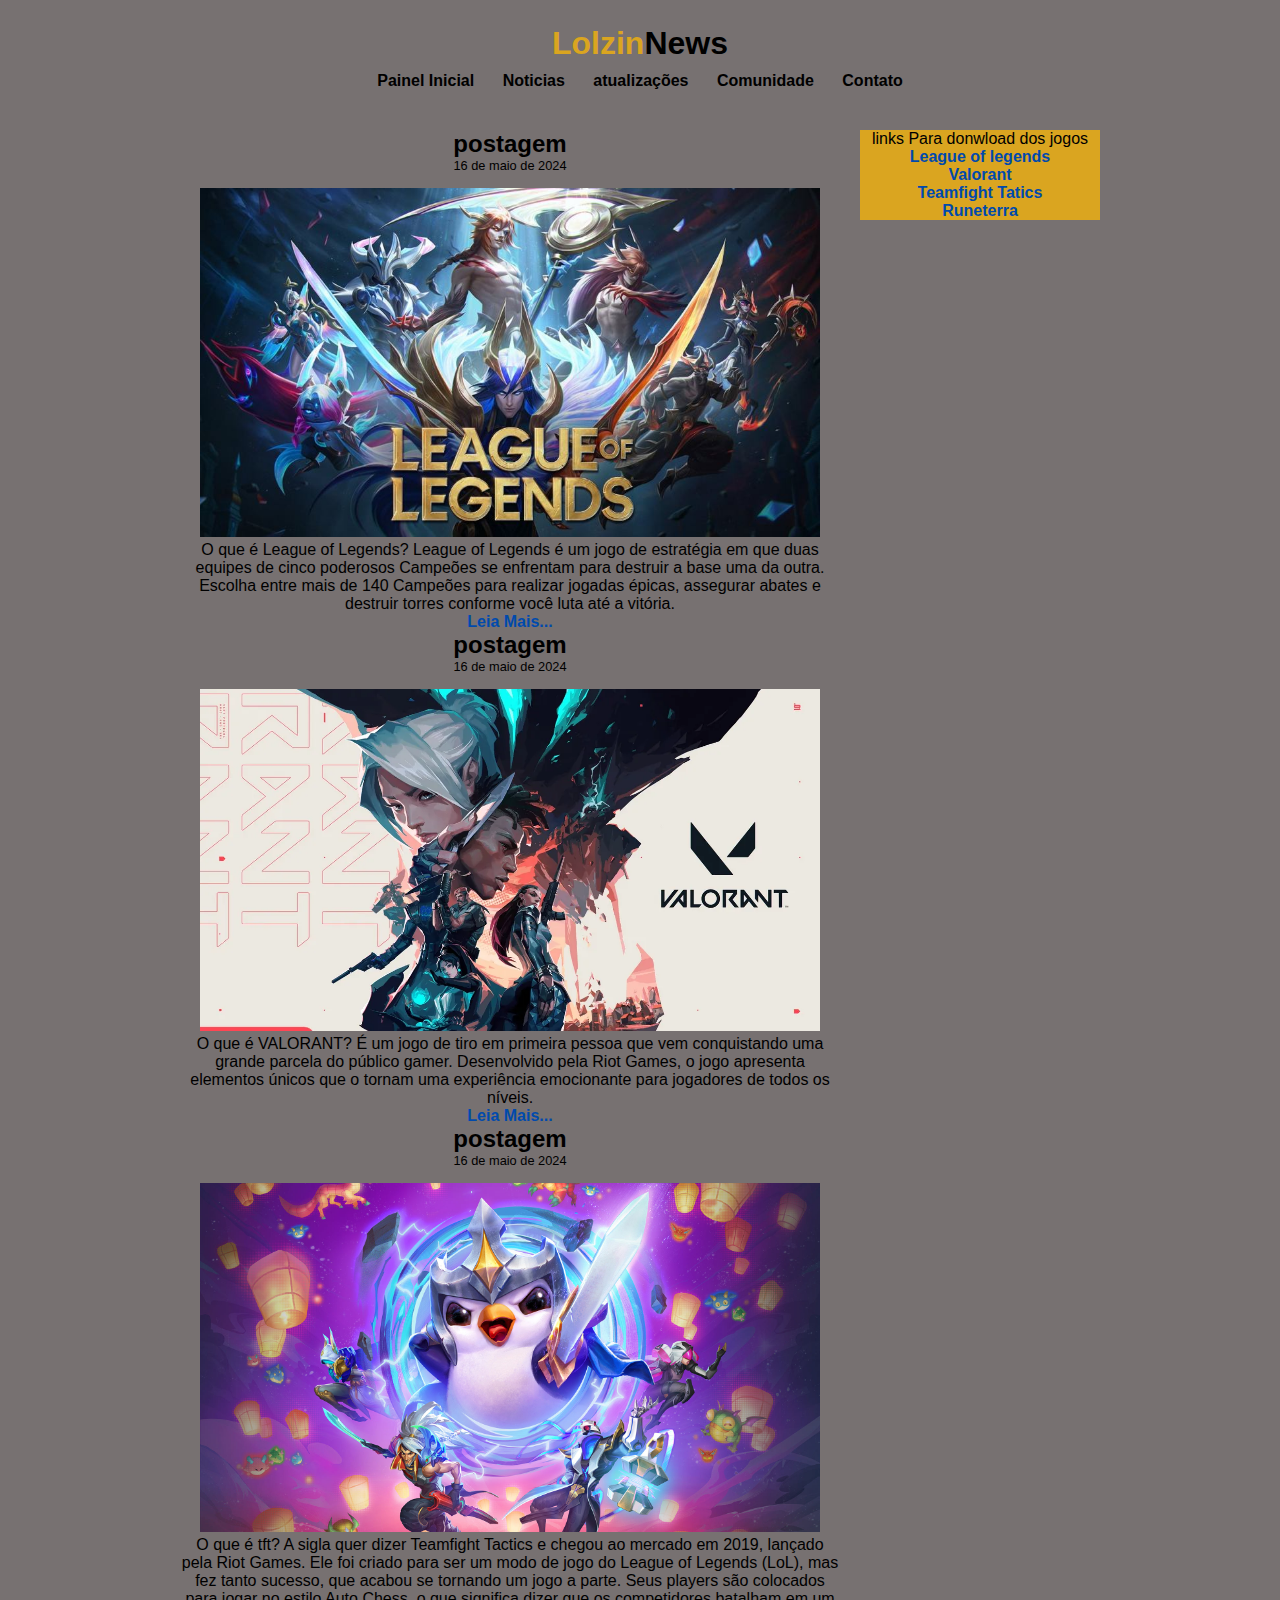
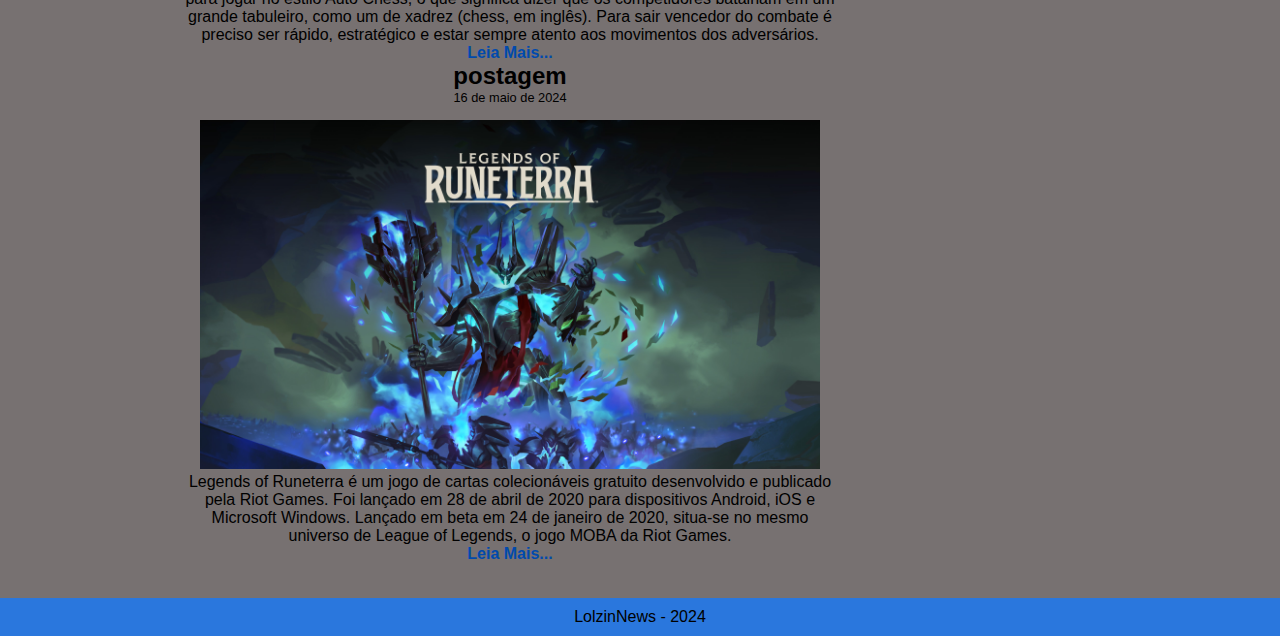
<file: index.html>
<!DOCTYPE html>
<html lang="pt-br">
<head>
    <meta charset="UTF-8">
    <meta name="viewport" content="width=device-width, initial-scale=1.0">
    <link rel="stylesheet" href="style.css">
    <title>LolzinNews - Tudo sobre Lolzin</title>
</head>
<body>
   <div class="header">
        <div class="logo">
            <h1><span class="dourado">Lolzin</span>News</h1>
        <main class="menu">
            <a href="index.html">Painel Inicial</a>
            <a href="noticias.html">Noticias</a>
            <a href="atualizações.html">atualizações</a>
            <a href="comunidade.html">Comunidade</a>
            <a href="contato.html">Contato</a>
        </main>
   </div>
   <div class="container">
    <div class="posts">
        <!--postagens-->
        <div class="posts"> <!--primeiro post lol -->
            <h2>postagem</h2>
            <span class="data-post">16 de maio de  2024</span>
            <img src="imagem/tela inicial.jpg" width="620px">
            <p>O que é League of Legends? League of Legends é um jogo de estratégia em que duas equipes de cinco poderosos Campeões se enfrentam para destruir a base uma da outra. Escolha entre mais de 140 Campeões para realizar jogadas épicas, assegurar abates e destruir torres conforme você luta até a vitória.</p>
            <a href="#">Leia Mais...</a>
            <br>
        </div>
        
        <div class="posts"> <!--segundo post, mudar imagem valorant-->
            <h2>postagem</h2>
            <span class="data-post">16 de maio de  2024</span>
            <img src="imagem/tela inical 2.webp" width="620px">
            <p>O que é VALORANT? É um jogo de tiro em primeira pessoa que vem conquistando uma grande parcela do público gamer. Desenvolvido pela Riot Games, o jogo apresenta elementos únicos que o tornam uma experiência emocionante para jogadores de todos os níveis.</p>
            <a href="#">Leia Mais...</a>
            <br>
        </div>
        
        <div class="posts"> <!--terceiro post, mudar imagem tft-->
            <h2>postagem</h2>
            <span class="data-post">16 de maio de  2024</span>
            <img src="imagem/tela incial 3.jpg" width="620px">
            <p>O que é tft? A sigla quer dizer Teamfight Tactics e chegou ao mercado em 2019, lançado pela Riot Games. Ele foi criado para ser um modo de jogo do League of Legends (LoL), mas fez tanto sucesso, que acabou se tornando um jogo a parte. 
            Seus players são colocados para jogar no estilo Auto Chess, o que significa dizer que os competidores batalham em um grande tabuleiro, como um de xadrez (chess, em inglês). Para sair vencedor do combate é preciso ser rápido, estratégico e estar sempre atento aos movimentos dos adversários. </p>
            <a href="#">Leia Mais...</a>
            <br>
        </div>
        
        <div class="posts"> <!--quarto post, mudar imagem runetarra-->
            <h2>postagem</h2>
            <span class="data-post">16 de maio de  2024</span>
            <img src="imagem/tela inical 4.jpeg" width="620px">
            <p>Legends of Runeterra é um jogo de cartas colecionáveis gratuito desenvolvido e publicado pela Riot Games. Foi lançado em 28 de abril de 2020 para dispositivos Android, iOS e Microsoft Windows. Lançado em beta em 24 de janeiro de 2020, situa-se no mesmo universo de League of Legends, o jogo MOBA da Riot Games.</p>
            <a href="#">Leia Mais...</a>
            <br>
        </div>
    </div>
    
    <div class="barra-lateral">
        links Para donwload dos jogos <br>
        <a href="https://signup.leagueoflegends.com/pt-br/signup/redownload">League of legends</a> <br>
        <a href="https://playvalorant.com/pt-br/?gad_source=1&gclid=CjwKCAjwr7ayBhAPEiwA6EIGxOQYak-glPahIy9ET6PlkI7tFq9iKEc9C8QoRF_yVpnfeB92pxPIRRoCm_4QAvD_BwE&gclsrc=aw.ds">Valorant</a><br>
        <a href="https://teamfighttactics.leagueoflegends.com/pt-br/">Teamfight Tatics</a><br>
        <a href="https://playruneterra.com/pt-br/">Runeterra</a>
    </div>
   </div>
   
</div>

<footer>
    LolzinNews - 2024
</footer>

</body>
</html>
</file>
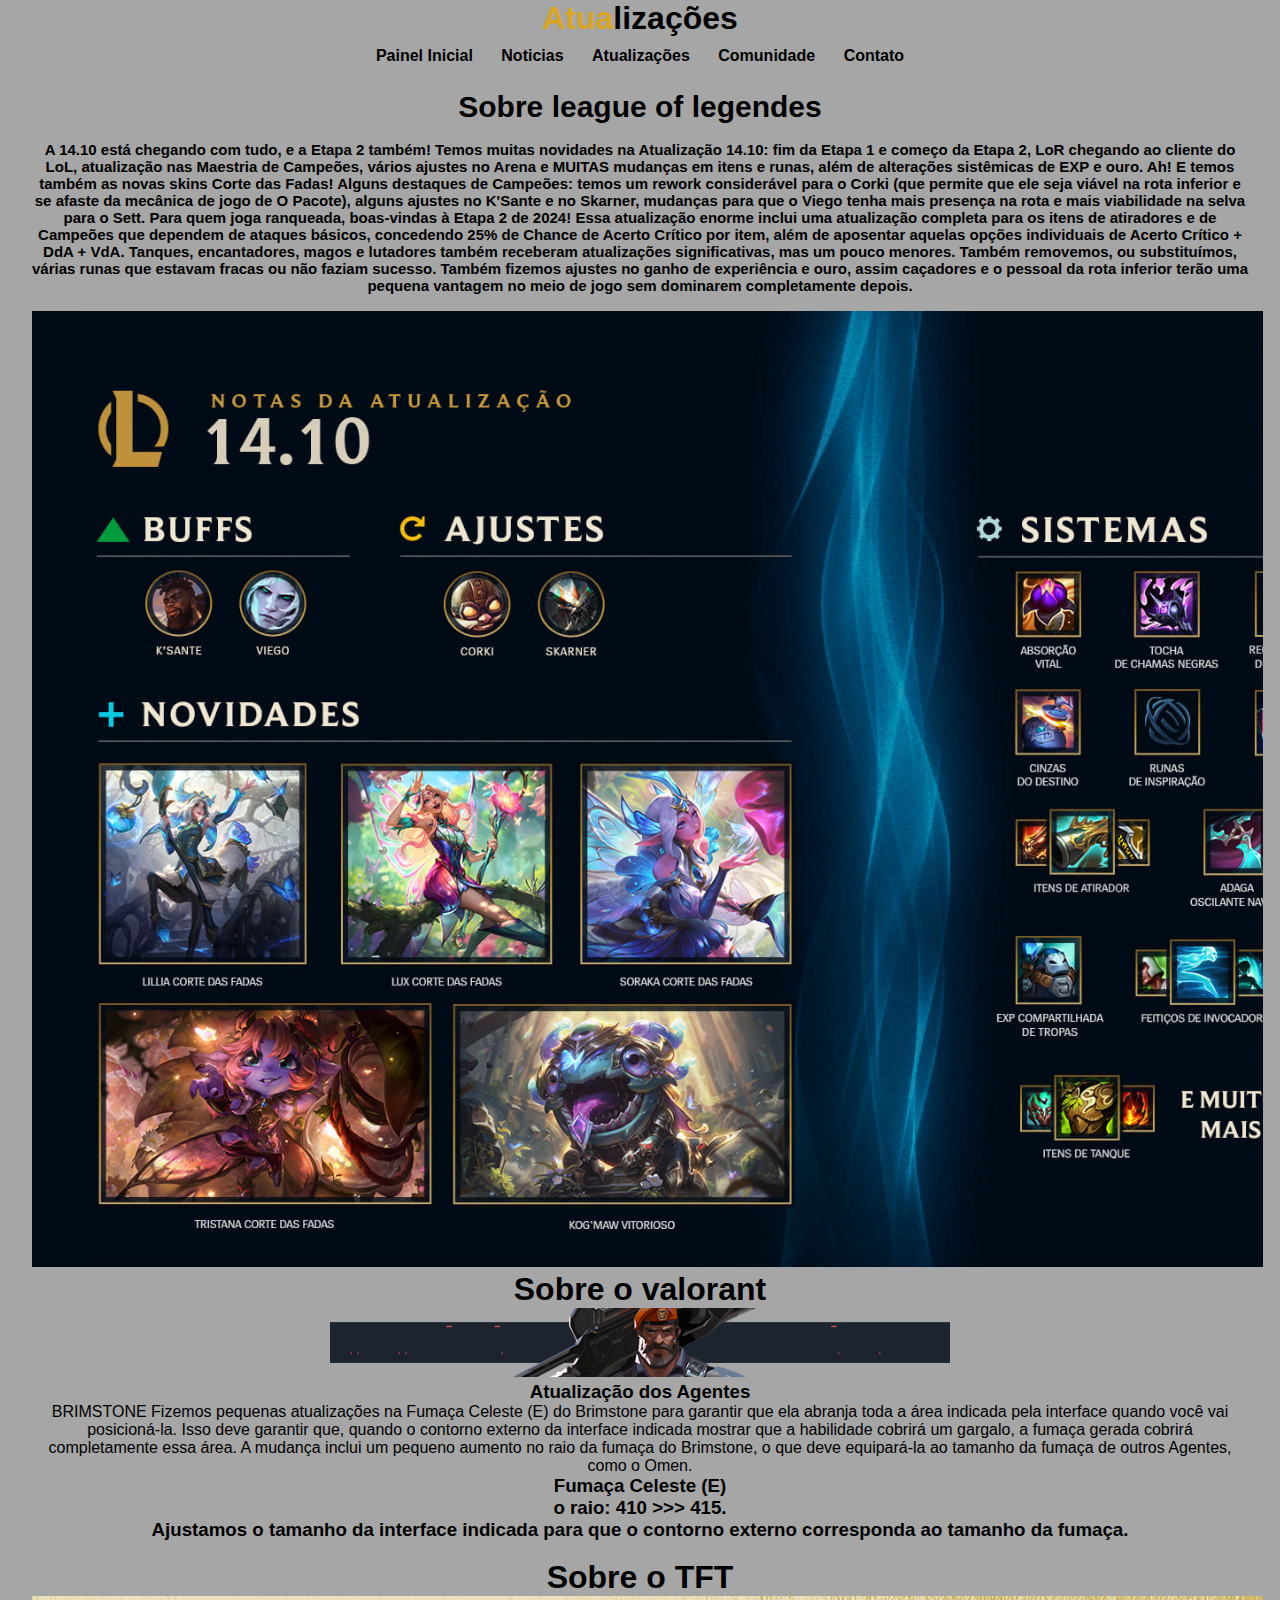
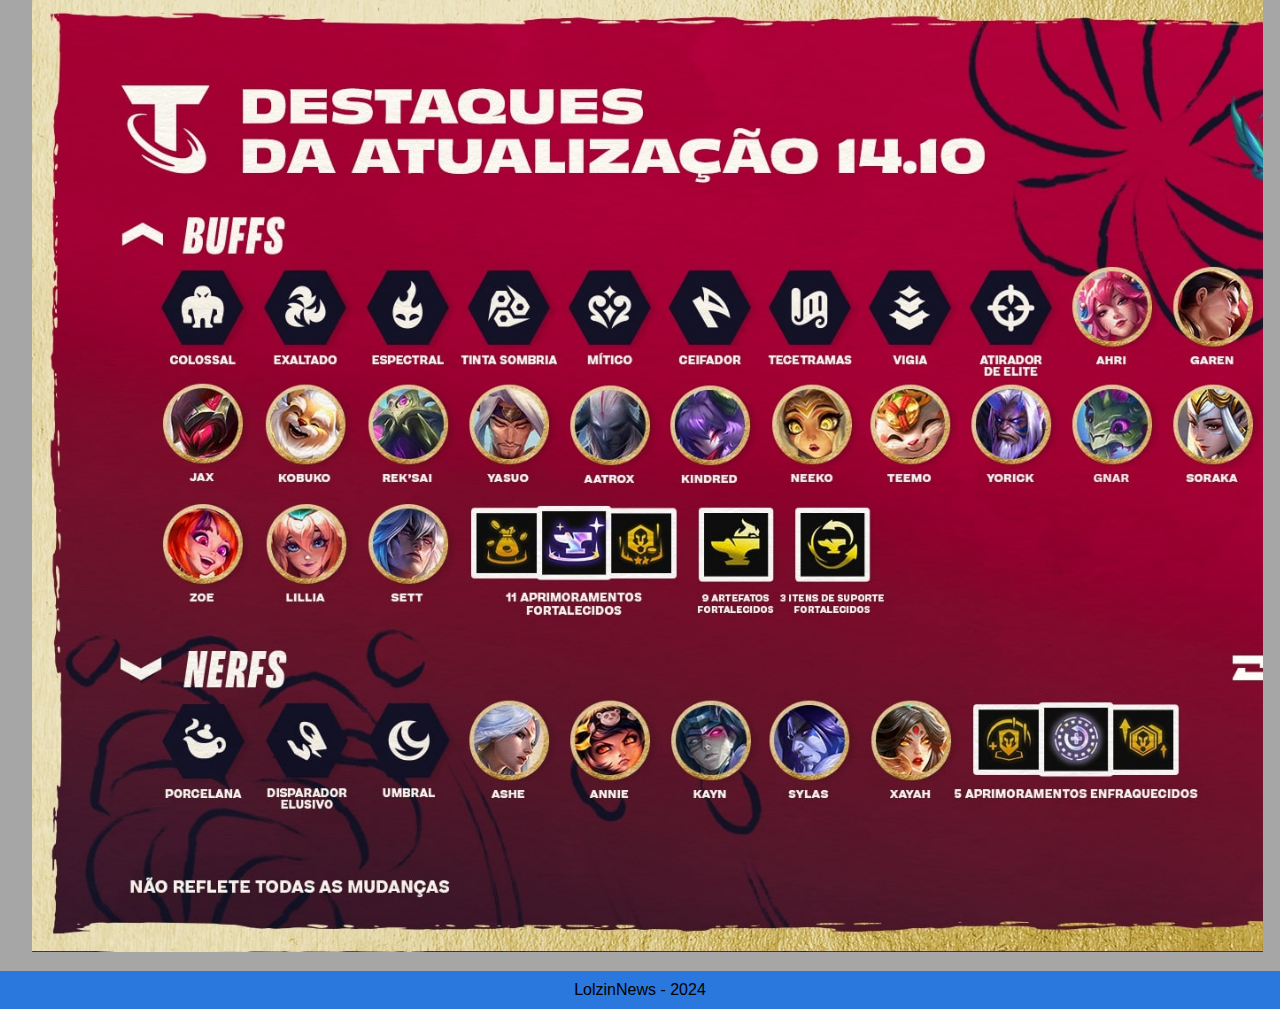
<file: atualizações.html>
<!DOCTYPE html>
<html lang="pt-br">
<head>
    <meta charset="UTF-8">
    <meta name="viewport" content="width=device-width, initial-scale=1.0">
    <title>atualizações</title>
    <link rel="stylesheet" href="style.css">
</head>
<body class="atualização">

    <div class="atualização">
        <h1><span class="dourado">Atua</span>lizações</h1>
    <div class="menu">
        <a href="index.html">Painel Inicial</a>
        <a href="noticias.html">Noticias</a>
        <a href="atualizações.html">Atualizações</a>
        <a href="comunidade.html">Comunidade</a>
        <a href="contato.html">Contato</a>
    </div>
</div>

<div class="container">
    <div class="texto">
        <h1>Sobre league of legendes</h1><br>
    <h4> A 14.10 está chegando com tudo, e a Etapa 2 também! Temos muitas novidades na Atualização 14.10: fim da Etapa 1 e começo da Etapa 2, LoR chegando ao cliente do LoL, atualização nas Maestria de Campeões, vários ajustes no Arena e MUITAS mudanças em itens e runas, além de alterações sistêmicas de EXP e ouro. Ah! E temos também as novas skins Corte das Fadas! Alguns destaques de Campeões: temos um rework considerável para o Corki (que permite que ele seja viável na rota inferior e se afaste da mecânica de jogo de O Pacote), alguns ajustes no K'Sante e no Skarner, mudanças para que o Viego tenha mais presença na rota e mais viabilidade na selva para o Sett. Para quem joga ranqueada, boas-vindas à Etapa 2 de 2024! Essa atualização enorme inclui uma atualização completa para os itens de atiradores e de Campeões que dependem de ataques básicos, concedendo 25% de Chance de Acerto Crítico por item, além de aposentar aquelas opções individuais de Acerto Crítico + DdA + VdA. Tanques, encantadores, magos e lutadores também receberam atualizações significativas, mas um pouco menores. Também removemos, ou substituímos, várias runas que estavam fracas ou não faziam sucesso. Também fizemos ajustes no ganho de experiência e ouro, assim caçadores e o pessoal da rota inferior terão uma pequena vantagem no meio de jogo sem dominarem completamente depois. </h4> <br>
    </div>
        <img src="imagem/att.jpg" width="1700px">
        
        <h1>
            Sobre o valorant 
        </h1>
            <img src="imagem/brimstone-banner.png" width="620px">
            
            <h3>Atualização dos Agentes</h3>
            BRIMSTONE
            Fizemos pequenas atualizações na Fumaça Celeste (E) do Brimstone para garantir que ela abranja toda a área indicada pela interface quando você vai posicioná-la. 
            Isso deve garantir que, quando o contorno externo da interface indicada mostrar que a habilidade cobrirá um gargalo, a fumaça gerada cobrirá completamente essa área.
             A mudança inclui um pequeno aumento no raio da fumaça do Brimstone, o que deve equipará-la ao tamanho da fumaça de outros Agentes, como o Omen.
            
             <h3>Fumaça Celeste (E)</h3>
            
             <h3> o raio: 410 >>> 415.</h3>
            
             <h3>Ajustamos o tamanho da interface indicada para que o contorno externo corresponda ao tamanho da fumaça.</h3>
            <br>

            <h1>Sobre o TFT</h1>

        <img src="imagem/tft atualizações.jpg" width="1700px">     
        
</div>

<footer>LolzinNews - 2024</footer>

</body>
</html>
</file>
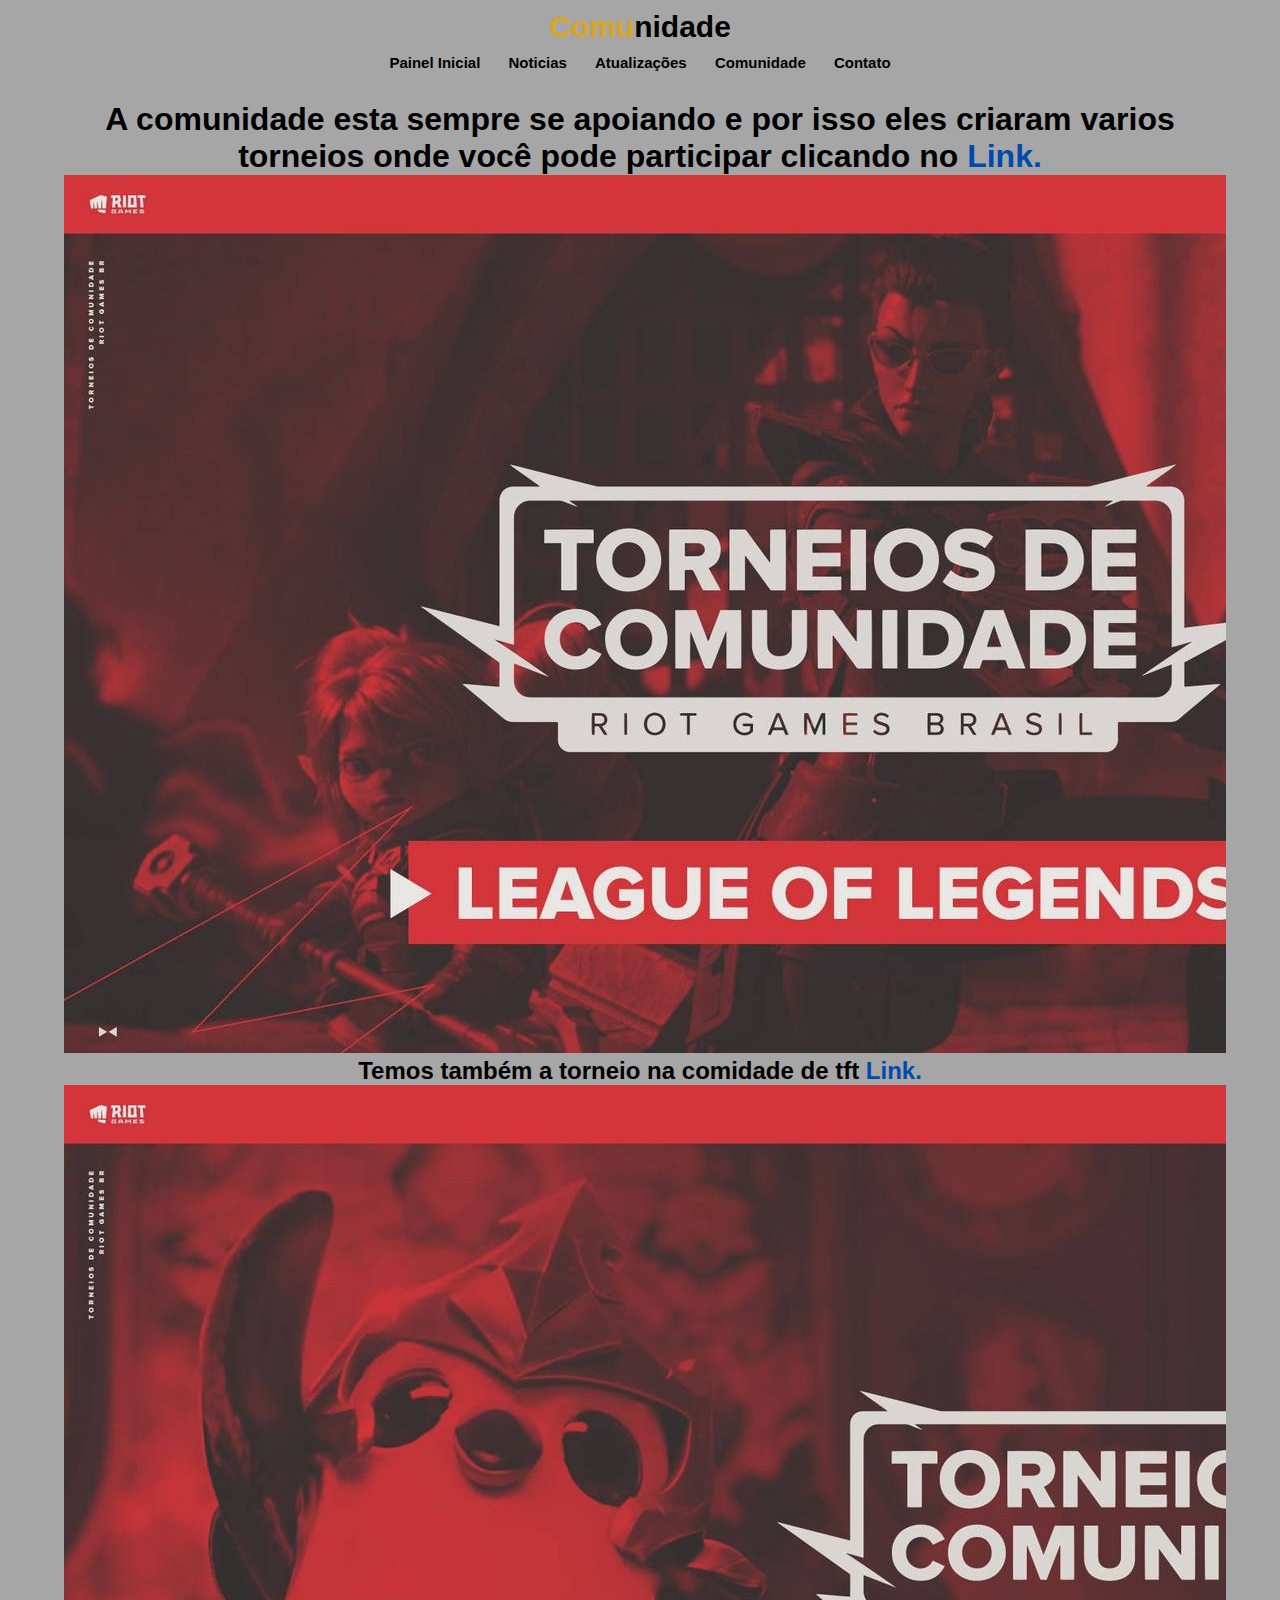
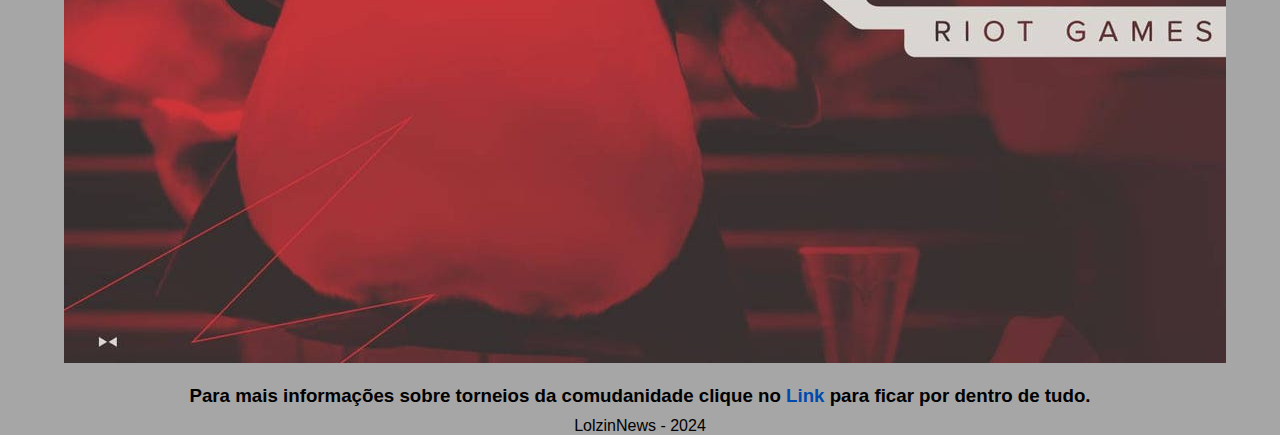
<file: comunidade.html>
<!DOCTYPE html>
<html lang="pt-br">
<head>
    <meta charset="UTF-8">
    <meta name="viewport" content="width=device-width, initial-scale=1.0">
    <title>Comunidade</title>
    <link rel="stylesheet" href="style.css">
</head>
<body class="comunidade">
    
    <div class="logo">
            <h1><span class="dourado">Comu</span>nidade</h1>
        <div class="menu">
            <a href="index.html">Painel Inicial</a>
            <a href="noticias.html">Noticias</a>
            <a href="atualizações.html">Atualizações</a>
            <a href="comunidade.html">Comunidade</a>
            <a href="contato.html">Contato</a>
        </div>
</div>

<div class="container">
    <h1>A comunidade esta sempre se apoiando e por isso eles criaram varios torneios onde você pode participar clicando no <a href="https://www.leagueoflegends.com/pt-br/news/community/torneios-de-comunidade-league-of-legends-14-05-a-20-05/">Link.</a></h1>
    <img src="imagem/torneios lol.jpg" width="">
    <br>
    <h2>Temos também a torneio na comidade de tft <a href="https://www.leagueoflegends.com/pt-br/news/community/torneios-de-comunidade-teamfight-tactics-15-05-a-21-05/">Link.</a></h2>
    <img src="imagem/tft.jpg" alt="">
    <br>
    <br>
    <h3>Para mais informações sobre torneios da comudanidade clique no <a href="https://www.leagueoflegends.com/pt-br/news/tags/torneios-da-comunidade/">Link</a> para ficar por dentro de tudo.</h3>
    
</div>

    <div class="footer">LolzinNews - 2024</div>

</body>
</html>
</file>
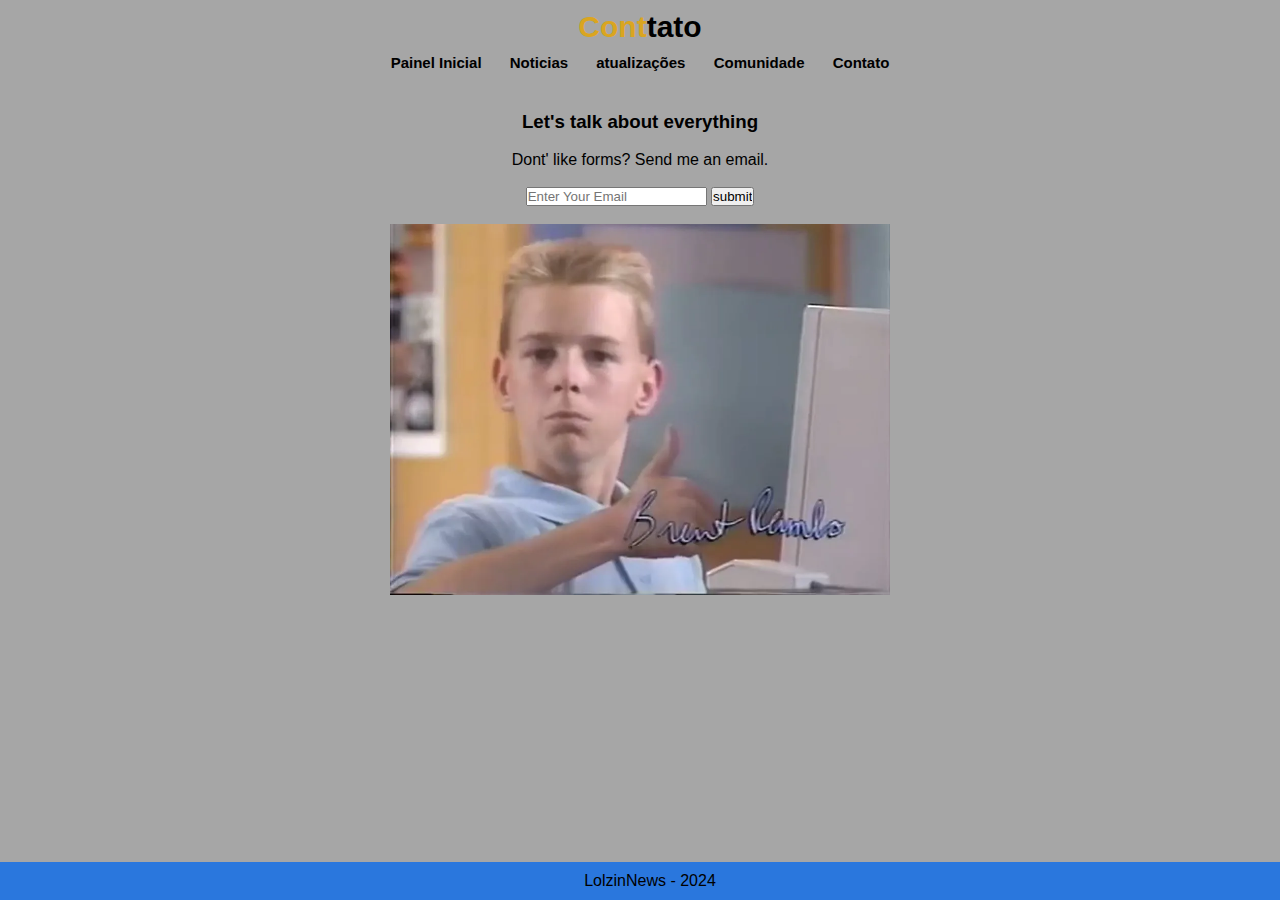
<file: contato.html>
<!DOCTYPE html>
<html lang="pt-br">
<head>
    <meta charset="UTF-8">
    <meta name="viewport" content="width=device-width, initial-scale=1.0">
    <title>Contato</title>
    <link rel="stylesheet" href="style.css">
</head>
<body class="contato">
<div class="logo">
            <h1><span class="dourado">Cont</span>tato</h1>
    <div class="menu">
            <a href="index.html">Painel Inicial</a>
            <a href="noticias.html">Noticias</a>
            <a href="atualizações.html">atualizações</a>
            <a href="comunidade.html">Comunidade</a>
            <a href="contato.html">Contato</a>
    </div>
</div>

    <div class="container">
        <div class="center">
            <h3>Let's talk about everything</h3><br>
            <p>Dont' like forms? Send me an email.</p><br>
        </div>

        <div class="action">
            <form>
                <input type="email" name="email" placeholder="Enter Your Email" required>
                <input type="submit" name="submit" value="submit">
            </form><br>
            <img src="imagem/joia.webp" width="500px">
        </div>
    </div>

    <footer class="footer" id="qualquercoisa"> 
        LolzinNews - 2024
    </footer>
    
</body>
</html>
</file>
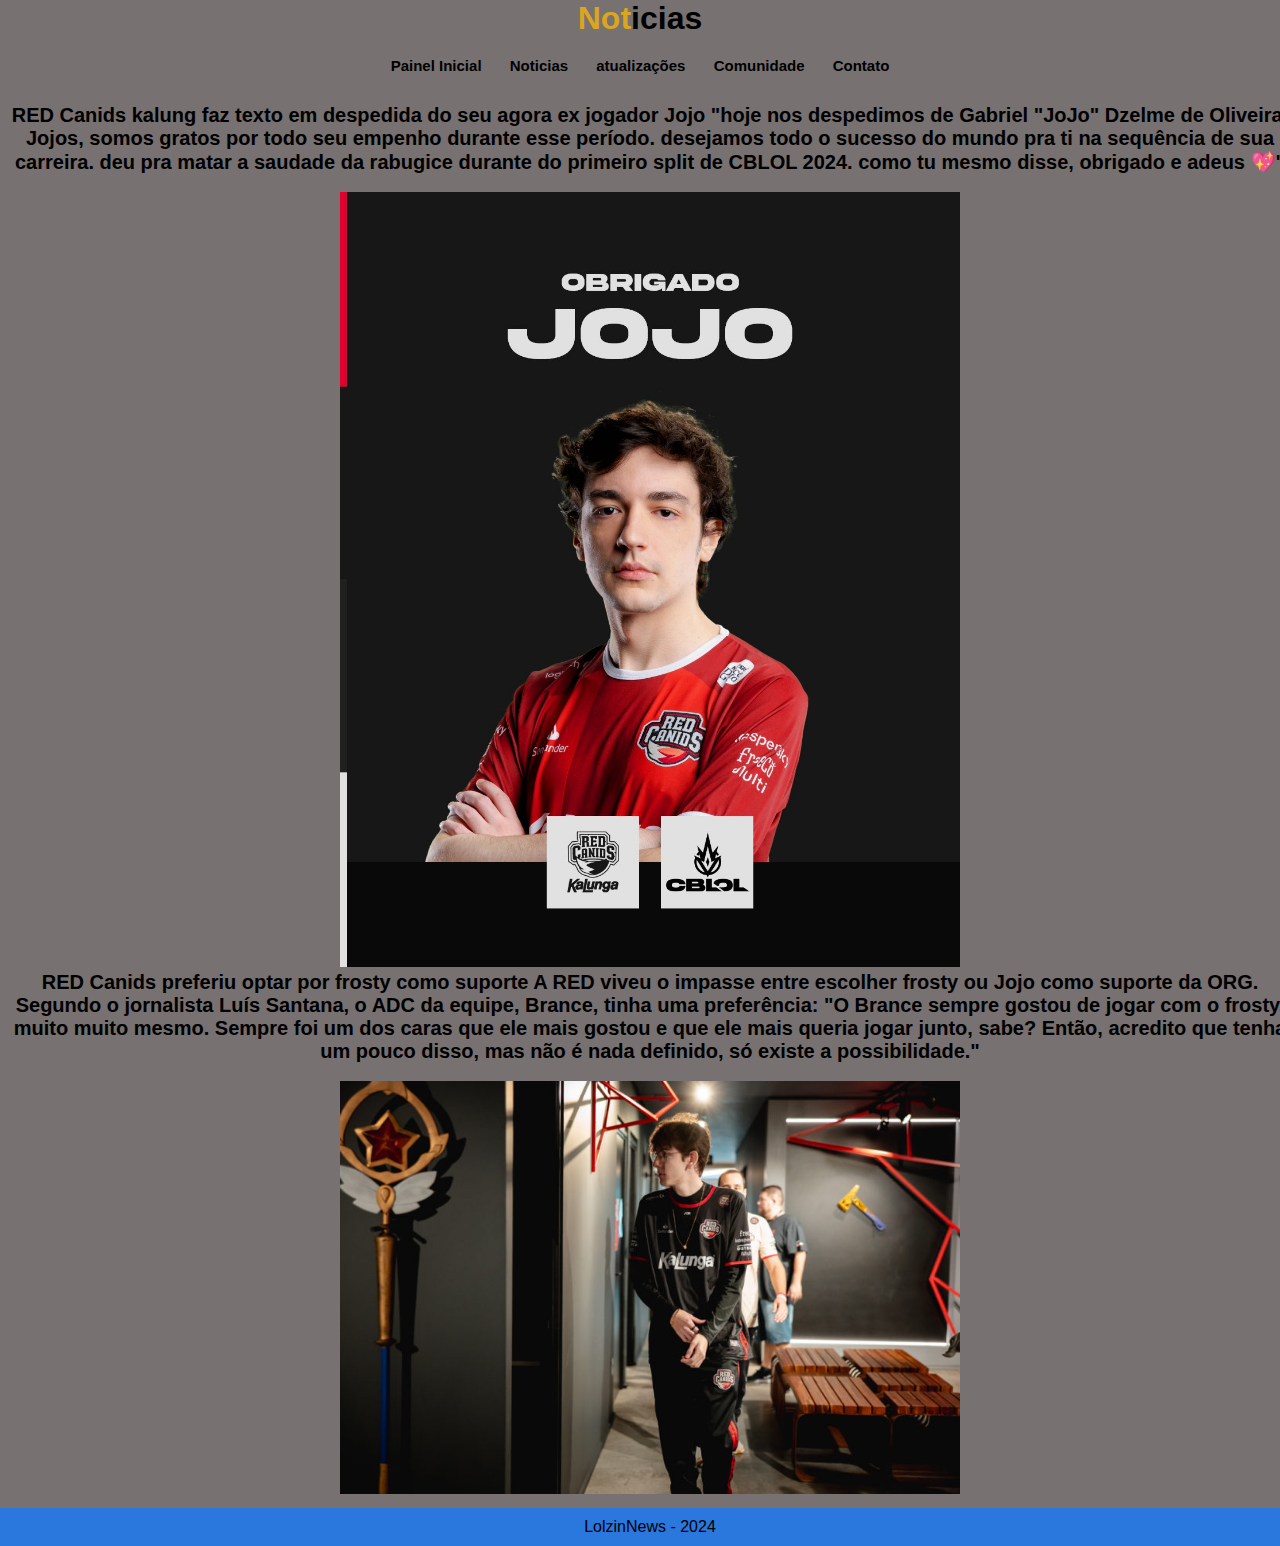
<file: noticias.html>
<!DOCTYPE html>
<html lang="pt-br">
<head>
    <meta charset="UTF-8">
    <meta name="viewport" content="width=device-width, initial-scale=1.0">
    <title>Noticias</title>
    <link rel="stylesheet" href="style.css">
</head>

<body class="noticias">

    <h1><span class="dourado">Not</span>icias</h1>
<div class="logo"> 

    <div class="menu">
        <a href="index.html">Painel Inicial</a>
        <a href="noticias.html">Noticias</a>
        <a href="atualizações.html">atualizações</a>
        <a href="comunidade.html">Comunidade</a>
        <a href="contato.html">Contato</a>
    </div>

</div>
<div class="container">

<!--principal noticias do e-sport do brasil-->

<h2>RED Canids kalung faz texto em despedida do seu agora ex jogador Jojo
    "hoje nos despedimos de Gabriel "JoJo" Dzelme de Oliveira.

    Jojos, somos gratos por todo seu empenho durante esse período. desejamos todo o sucesso do mundo pra ti na sequência de sua carreira.
    
    deu pra matar a saudade da rabugice durante do primeiro split de CBLOL 2024.
    
    como tu mesmo disse, obrigado e adeus 💖"</h2>
    <br><img src="imagem/jojo.jpeg" width="620px">
    
    <h2>RED Canids preferiu optar por frosty como suporte
        A RED viveu o impasse entre escolher frosty ou Jojo como suporte da ORG.
        Segundo o jornalista Luís Santana, o ADC da equipe, Brance, tinha uma preferência:
        "O Brance sempre gostou de jogar com o frosty, muito muito mesmo. Sempre foi um dos caras que ele mais gostou e que ele mais queria jogar junto, sabe?
        Então, acredito que tenha um pouco disso, mas não é nada definido, só existe a possibilidade."</h2>
        <br><img src="imagem/sup.jpg" width="620px">
        
    </div>
    
    <footer> 
        LolzinNews - 2024
    </footer>
    
</body>
</html>
</file>
<file: style.css>
*{
    margin: 0;
    padding: 0; 
}

body {
    background-color: #a6a6a6;
    font-family: 'Trebuchet MS', 'Lucida Sans Unicode', 'Lucida Grande', 'Lucida Sans', Arial, sans-serif;
    text-align: center;
    height: 100%;
    display: flex;
    flex-direction: column;
    justify-content: space-between;
    overflow-x: hidden;
}

.dourado {
    color: goldenrod;
}

.header {
    background-color:rgb(119, 113, 113);
    padding: 15px;
    text-align: center;
}

a {
    text-decoration: none;
    font-weight: bold;
    color: #004AAD;
}

.post p {
    margin: 10px 0;
}

.menu, 
.logo {
    padding: 10px;
    text-align: center;
}

.menu a, 
.menu a:visited {
    color: black;
    text-decoration: none;
    padding: 10px 12px;

}

.menu a:hover {
    background-color: white;
    color: #004AAD;
}

.container {
    width: 920px;
    margin: 0 auto;
    padding: 20px;
    overflow: hidden;
}

footer { 
    clear: both;
    background-color: #2a77dd;
    padding: 10px;
    
}


footer p {
    color: white;
    text-align: center;
}
.posts {
    width: 660px;
    float: left;
}

.post {
    background-color: white;
    padding: 20px;
    margin-bottom: 10px;
}

.h2 { 
    color: #004AAD;
}

.data-post {
    font-size: 0.8em;
    margin-bottom: 15px;
    display: block;
}

.barra-lateral {
    width: 240px;
    background-color: goldenrod;
    float: right;
} 

/* css pagina noticias*/

.noticias {
    margin: 0;
    padding: 0;
    box-sizing: border-box;
}

.noticias, .header {
    background-color: rgb(119, 113, 113);
    text-align: center;
    font-family: 'Trebuchet MS', 'Lucida Sans Unicode', 'Lucida Grande', 'Lucida Sans', Arial, sans-serif;
}

.noticias .logo {
    text-align: center;
    margin-left: 0;
    margin-right: 0;
    margin: 0 auto;
    font-size: 15px;
}

.noticias footer {
    padding: 10px;
    clear: both;
    width: 100%;
}

.noticias, p {
    color: black; 
}

.noticias .container {
    padding: 10px;
    margin-left: 0;
    margin-right: 0;
    margin: 0 auto;
    width: 100%;
}

.noticias h2 {
    font-size: 20px;
}

/* css pagina atualizações*/

.atualização {
    margin: 0;
    padding: 0;
    box-sizing: border-box;
}

.atualização .header {
    background-color: rgb(119 113 113);
    text-align: center;
    font-family: 'Trebuchet MS', 'Lucida Sans Unicode', 'Lucida Grande', 'Lucida Sans', Arial, sans-serif;
}

.atualização footer {
    padding: 10px;
    clear: both;
}

.atualização .texto {
    text-align: center;
    color: black;
    margin-left: 0;
    margin-right: 0;
    margin: 0 auto;
    font-size: 15px;
}

.atualização .container {
    text-align: center;
    padding: 15px;
    margin-left: 0;
    margin-right: 0;
    margin: 0 auto;
    width: 95%;
}

/*css de pagina comunição*/

.comunidade {
    padding: 0;
    margin: 0;
    box-sizing: border-box;
}

.comunidade .header {
    background-color: rgb(119, 113, 113);
    text-align: center;
    font-family: 'Trebuchet MS', 'Lucida Sans Unicode', 'Lucida Grande', 'Lucida Sans', Arial, sans-serif;
}

.comunidade footer {
    padding: 10px;
    clear: both;
}

.comunidade .logo {
    text-align: center;
    color: black;
    margin-left: 0;
    margin-right: 0;
    margin: 0 auto;
    font-size: 15px;
}

.comunidade .container {
    text-align: center;
    padding: 10px;
    width: 90%;
}

/*css da página contato*/

.contato {
    padding: 0px;
    margin: 0px;
    
}

.contato .header {
    background-color: rgb(119, 113, 113);
    text-align: center;
    font-family: 'Trebuchet MS', 'Lucida Sans Unicode', 'Lucida Grande', 'Lucida Sans', Arial, sans-serif;
}

.contato .logo {
    text-align: center;
    color: black;
    margin-right: 0;
    margin-left: 0;
    margin: 0 auto;
    font-size: 15px;
}

.contato .container {
    text-align: center;
    padding: 20px;
    flex-grow: 1;
}

.contato footer {
    padding: 10px;
    clear: both;
    flex-shrink:0;
    flex-grow: 1;
    bottom: 0;
    justify-content: center;
    align-items: center;
    width: 100%;
    position: relative;
}

#qualquercoisa {
    position: absolute;
    align-self: baseline;
}
</file>
